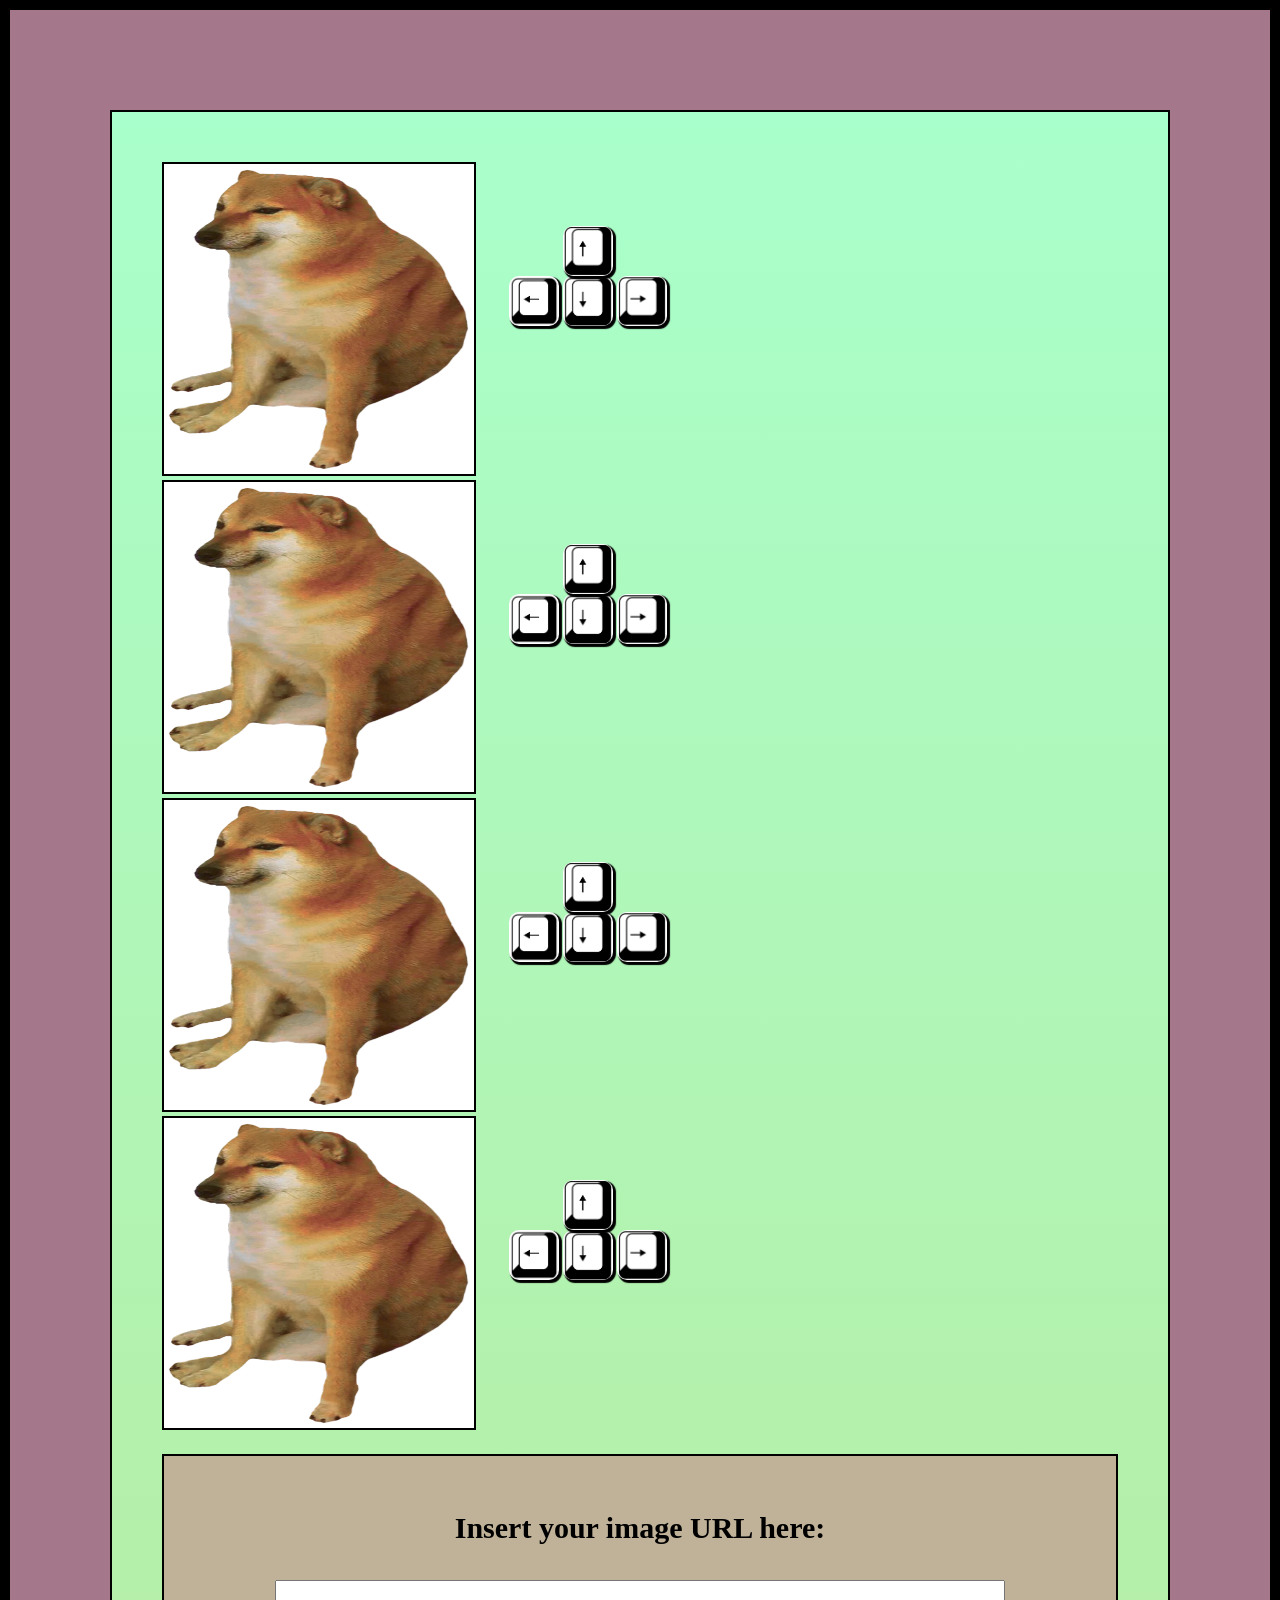
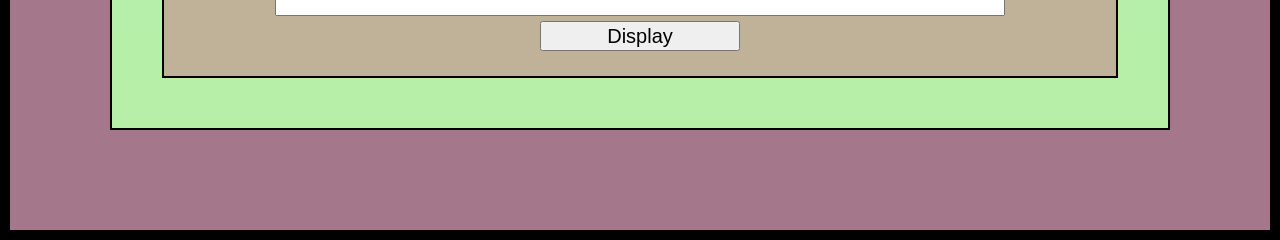
<file: tier_1_beginner/flipImage/index.html>
<!DOCTYPE html>
<html>

<head>
    <title>FlipImage</title>
    <link rel="stylesheet" href="style.css">
    <script src="script.js"></script>
</head>
<body>
    <div class="flip-container">
        <div class="linha-um">
            <div class="flipper um">
                <div class="front">
                    <img id="1" class="bonk" style="transform: rotateY(0deg) rotateX(0deg);" src="img/bonk.png">
                </div>
            </div>
            <div class="keyboard">
                <img class="up" src="img/up.png" onclick="up(1);">
                <img src="img/left.png" onclick="left(1);">
                <img src="img/down.png" onclick="down(1);">
                <img src="img/right.png" onclick="right(1);">
            </div>
            <div class="flipper dois">
                <div class="front">
                    <img id="2" class="bonk" style="transform: rotateY(0deg) rotateX(0deg);" src="img/bonk.png">
                </div>
            </div>
            <div class="keyboard">
                <img class="up" src="img/up.png" onclick="up(2);">
                <img src="img/left.png" onclick="left(2);">
                <img src="img/down.png" onclick="down(2);">
                <img src="img/right.png" onclick="right(2);">
            </div> 
        </div>
        <div class="linha-dois">
            <div class="flipper tres">
                <div class="front">
                    <img id="3" class="bonk" style="transform: rotateY(0deg) rotateX(0deg);" src="img/bonk.png">
                </div>
            </div>
            <div class="keyboard">
                <img class="up" src="img/up.png" onclick="up(3);">
                <img src="img/left.png" onclick="left(3);">
                <img src="img/down.png" onclick="down(3);">
                <img src="img/right.png" onclick="right(3);">
            </div>
            <div class="flipper quatro">
                <div class="front">
                    <img id="4" class="bonk" style="transform: rotateY(0deg) rotateX(0deg);" src="img/bonk.png">
                </div>
            </div>
            <div class="keyboard">
                <img class="up" src="img/up.png" onclick="up(4);">
                <img src="img/left.png" onclick="left(4);">
                <img src="img/down.png" onclick="down(4);">
                <img src="img/right.png" onclick="right(4);">
            </div> 
        </div>
    </div>
    <div class="url-box">
        <p>Insert your image URL here:</p>
        <input type="text" name="url" class="url-input" id="url">
        <button onclick="mudaImagem();">Display</button>
    </div>
</body>

</html>
</file>
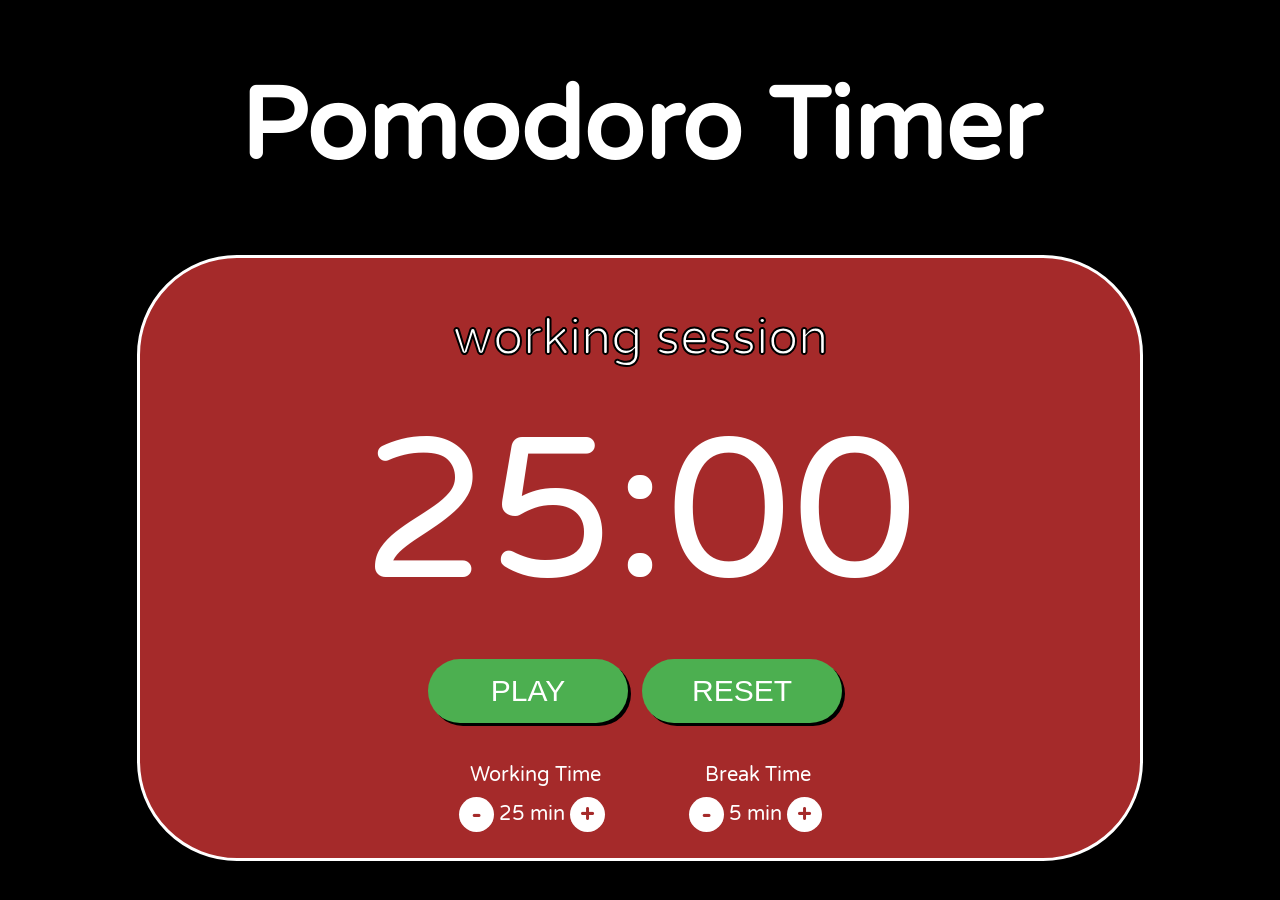
<file: tier_1_beginner/pomodoroTimer/index.html>
<!DOCTYPE html>
<html>

<head>
    <title>Pomodoro Timer</title>
    <link rel="stylesheet" href="style.css">
    <script src="script.js"></script>
    <link href="https://fonts.googleapis.com/css2?family=Varela+Round&display=swap" rel="stylesheet">
</head>

<body>
    <h1>Pomodoro Timer</h1>
    <div class="container">
        <div class="situation" id="situation">working session</div>
        <div class="timer">
            <span id="minute">25</span>:<span id="second">00</span>
        </div>
        <button type="button" id="playpause" class="button" name="pause" onclick="pauseplay();">PLAY</button>
        <button type="button" class="button" name="Reset" onclick="reset();">RESET</button> <br>
        <div class="custom-text">Working Time</div> 
        <div class="custom-text">Break Time</div> 
        <div class="custom">
            <div class="custom-working">
                <div id="sub" class="add" onclick="sub1();">-</div> <div id="workTime">25 min</div> <div id="add" class="add" onclick="add1();">+</div>
            </div>
            <div class="custom-break">
                <div id="sub" class="add" onclick="sub2();">-</div> <div id="breakTime">5 min</div> <div id="add" class="add" onclick="add2();">+</div>
            </div>
        </div>
    </div>

</body>



</html>
</file>
<file: tier_1_beginner/flipImage/style.css>
.flip-container {
    margin-left: 0px;
}

html {
    background-color: #A4778B;
    border: solid 10px black;
}

body {
    background-image: linear-gradient(180deg, #A9FFCB, #B6EEA6);
    margin: 100px 100px;
    padding: 50px;
    border: solid 2px black;
}

.front {
    display: inline;
}
 
.flipper{
    display: inline;
    width: 500px;
    
}

.bonk {
    transition: 0.6s;
    transform-style: preserve-3d;
}

.bonk {
    width: 300px;
    height: 300px;
    display: inline-block;
    border: solid 2px black;
    padding: 5px;
    background-color: white;
    transform: rotateY(0deg) rotateX(0deg);
    
}

.keyboard {
    display: inline-block;
    position: relative;
    bottom: 150px;
    right: 25px;
}

.keyboard img {
    width: 50px;
    cursor: pointer;
    box-shadow: 2px 2px 1px 1px #000;
    border-radius: 10px;
    background-color: white;
}

.keyboard img:active {
    box-shadow: none;
}

.up {
    position: relative;
    margin-bottom: 50px;
    left: 108px;
}

.url-box {
    border: solid 2px black;
    font-weight: 900;
    margin-top: 20px;
    padding: 25px;
    font-size: 30px;
    text-align: center;
    background-color: #C0B298;
}

.url-box .url-input {
    width: 80%;
    height: 30px;
}

.url-box button {
    width: 200px;
    height: 30px;
    font-size: 20px;
}

@media (max-width: 1588px) and (min-width: 1370px) {
    .keyboard {margin-right: 500px;}
}

@media (max-width: 1370px) and (min-width: 1073px) {
    .keyboard {margin-right: 200px;}
}

@media (max-width: 600px) {
    body{display: none;}
}
</file>
<file: tier_1_beginner/pomodoroTimer/style.css>
html {
    background-color: black;
    font-family: 'Varela Round', sans-serif;
    user-select: none;
}

h1 {
    color: white;
    text-align: center;
    font-size: 100px;
}

.container {
    background-color: #A52A2A;
    width: 1000px;
    height: 600px;
    margin-left: auto;
    margin-right: auto;
    border-radius: 100px;
    border: solid 3px white;
    text-align: center;

}

.situation {
    text-align: center;
    font-size: 50px;
    padding-top: 50px;
    color: white;
    -webkit-text-stroke-color: black;
    -webkit-text-stroke-width: 2px;

}

.timer  {
    font-size: 200px;
    color: white;
    text-align: center;
    padding: 25px;
}

.button {
    background-color: #4CAF50; /* Green */
    border: none;
    color: white;
    width: 200px;
    padding: 15px 32px;
    margin-right: 10px;
    text-align: center;
    text-decoration: none;
    display: inline-block;
    font-size: 30px;
    border-radius: 100px;
    cursor:pointer;
    box-shadow: 3px 3px black;
}

.button:active {
    box-shadow: none;
}

.custom-text {
    margin-top: 40px;
    font-size: 20px;
    color: white;
    display: inline-flex;
    text-align: center;
    align-items: center;
    justify-content: center;
    padding: 0 50px;
}

.custom { 
    color: white;
}

.custom div{ 
   display: inline-block;
}

.custom .add {
    display: inline-flex;
    align-items: center;
    justify-content: center;
    color: #A52A2A;
    background-color: white;
    padding: 10px;
    width: 15px;
    height: 15px;
    border-radius: 50%;
    font-size: 25px;
    font-weight: bolder;
    vertical-align: middle;
    cursor: pointer;
}
.custom-break, .custom-working {
    display: inline-block;
    padding: 10px 40px;
    font-size: 20px;
}
</file>
